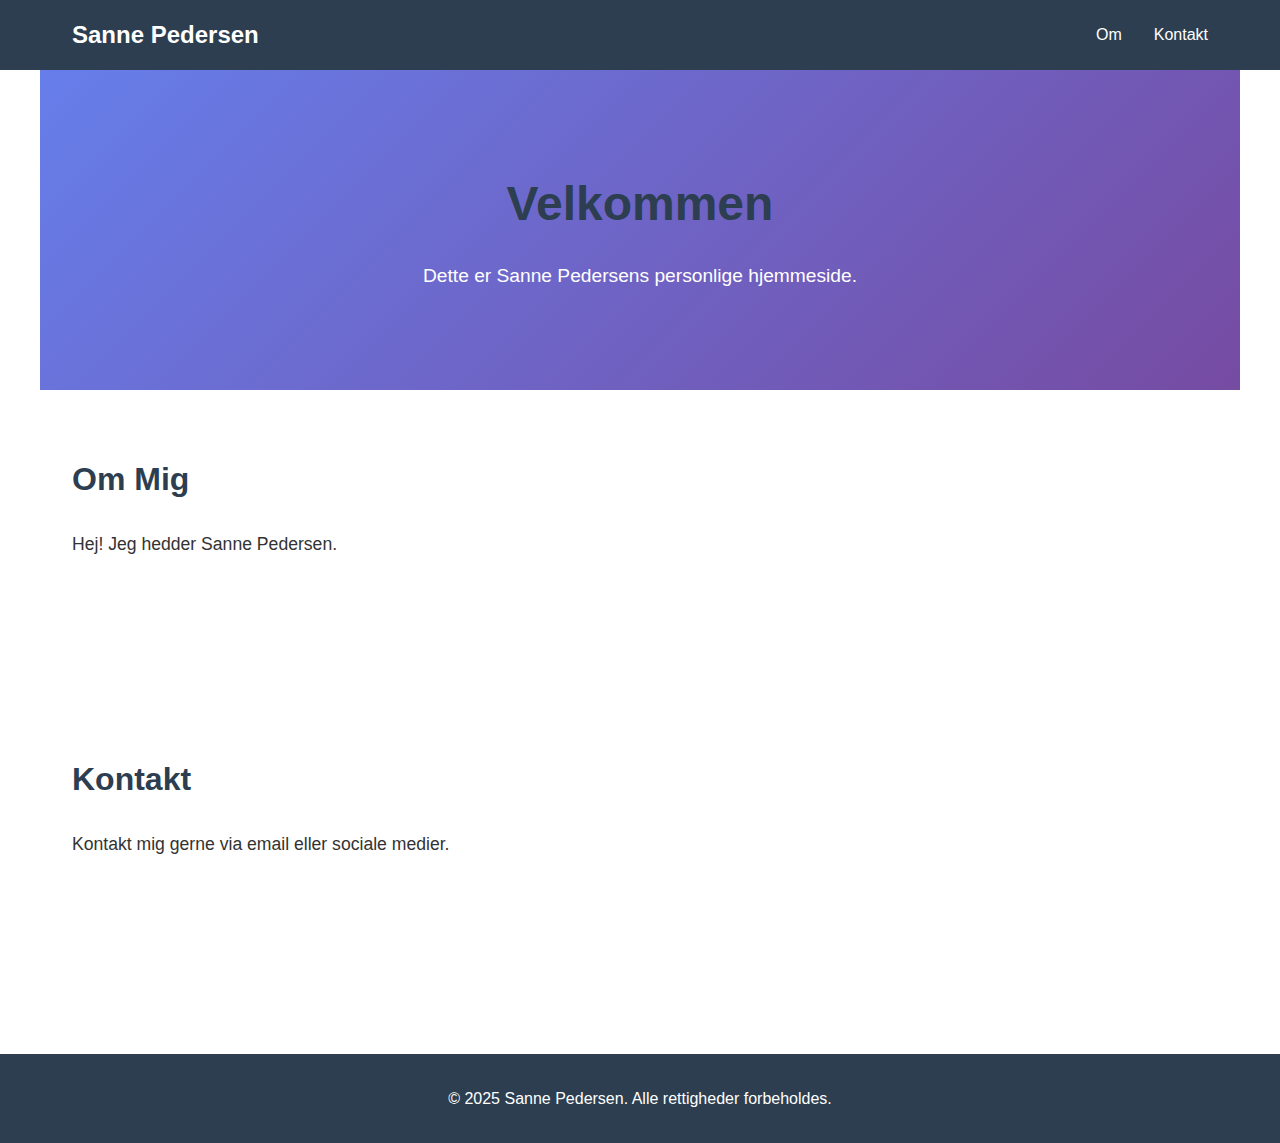
<file: index.html>
<!DOCTYPE html>
<html lang="da">
<head>
    <meta charset="UTF-8">
    <meta name="viewport" content="width=device-width, initial-scale=1.0">
    <meta name="description" content="Sanne Pedersen - Personlig hjemmeside">
    <title>Sanne Pedersen</title>
    <link rel="stylesheet" href="style.css">
</head>
<body>
    <header>
        <nav>
            <h1>Sanne Pedersen</h1>
            <ul>
                <li><a href="#om">Om</a></li>
                <li><a href="#kontakt">Kontakt</a></li>
            </ul>
        </nav>
    </header>

    <main>
        <section id="hero">
            <div class="hero-content">
                <h2>Velkommen</h2>
                <p>Dette er Sanne Pedersens personlige hjemmeside.</p>
            </div>
        </section>

        <section id="om">
            <h2>Om Mig</h2>
            <p>Hej! Jeg hedder Sanne Pedersen.</p>
        </section>

        <section id="kontakt">
            <h2>Kontakt</h2>
            <p>Kontakt mig gerne via email eller sociale medier.</p>
        </section>
    </main>

    <footer>
        <p>&copy; 2025 Sanne Pedersen. Alle rettigheder forbeholdes.</p>
    </footer>
</body>
</html>
</file>
<file: style.css>
* {
    margin: 0;
    padding: 0;
    box-sizing: border-box;
}

body {
    font-family: 'Segoe UI', Tahoma, Geneva, Verdana, sans-serif;
    line-height: 1.6;
    color: #333;
}

header {
    background-color: #2c3e50;
    color: white;
    padding: 1rem 0;
    position: sticky;
    top: 0;
    z-index: 100;
}

nav {
    max-width: 1200px;
    margin: 0 auto;
    padding: 0 2rem;
    display: flex;
    justify-content: space-between;
    align-items: center;
}

nav h1 {
    font-size: 1.5rem;
}

nav ul {
    list-style: none;
    display: flex;
    gap: 2rem;
}

nav a {
    color: white;
    text-decoration: none;
    transition: color 0.3s ease;
}

nav a:hover {
    color: #3498db;
}

main {
    max-width: 1200px;
    margin: 0 auto;
    padding: 0 2rem;
}

section {
    padding: 4rem 0;
    min-height: 300px;
}

#hero {
    background: linear-gradient(135deg, #667eea 0%, #764ba2 100%);
    color: white;
    text-align: center;
    margin: 0 -2rem;
    padding: 6rem 2rem;
}

#hero h2 {
    font-size: 3rem;
    margin-bottom: 1rem;
}

#hero p {
    font-size: 1.2rem;
}

h2 {
    color: #2c3e50;
    margin-bottom: 1.5rem;
    font-size: 2rem;
}

section p {
    font-size: 1.1rem;
    line-height: 1.8;
}

footer {
    background-color: #2c3e50;
    color: white;
    text-align: center;
    padding: 2rem;
    margin-top: 4rem;
}

@media (max-width: 768px) {
    nav {
        flex-direction: column;
        gap: 1rem;
    }

    #hero h2 {
        font-size: 2rem;
    }

    section {
        padding: 2rem 0;
    }
}
</file>
